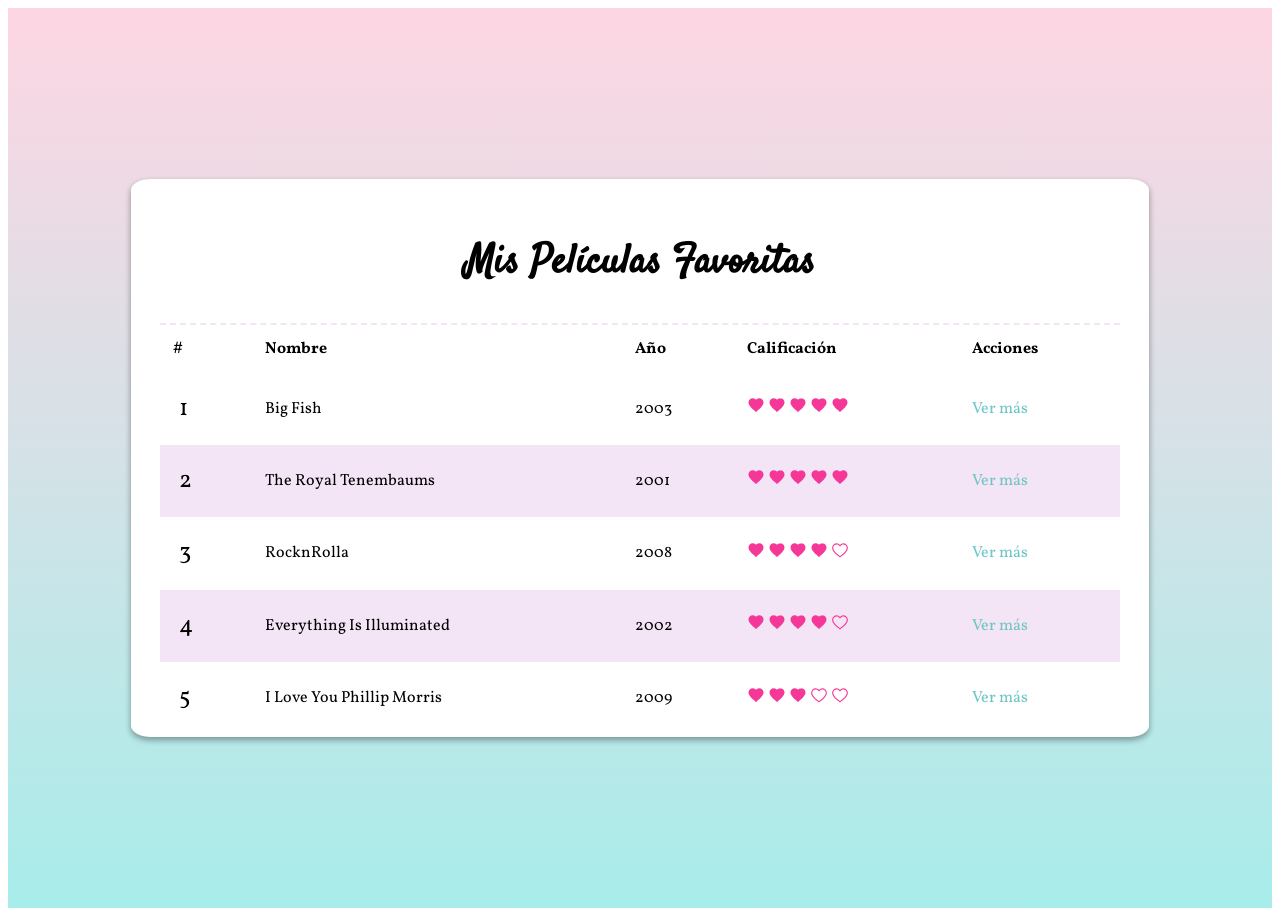
<file: docs/index.html>
<!DOCTYPE html>
<html>
<head>
	<meta charset="utf-8">
	<meta name="viewport" content="width=device-width, initial-scale=1.0">
	<link rel="stylesheet" href="https://necolas.github.io/normalize.css/8.0.1/normalize.css">
	<link rel="stylesheet" type="text/css" href="./assets/css/main.css">
	<title>Mis películas favoritas</title>
	
		<link rel="preconnect" href="https://fonts.googleapis.com">
		<link rel="preconnect" href="https://fonts.gstatic.com" crossorigin>
		<link href="https://fonts.googleapis.com/css2?family=EB+Garamond&family=MonteCarlo&family=Satisfy&display=swap" rel="stylesheet">
	
		<link rel="preconnect" href="https://fonts.googleapis.com">
		<link rel="preconnect" href="https://fonts.gstatic.com" crossorigin>
		<link href="https://fonts.googleapis.com/css2?family=Libre+Baskerville:ital@1&family=Vollkorn&display=swap" rel="stylesheet">
		
		<link
    rel="stylesheet"
    href="https://cdnjs.cloudflare.com/ajax/libs/animate.css/4.1.1/animate.min.css"
  />
</head>
<body>
	<div class="container">
	<div class="content">
	<header> 
		<h1 class="title animate__animated animate__lightSpeedInLeft">Mis películas favoritas</h1>
		<div class="sub"></div>
	 </header>
		<table class="table">
			<thead>
				<th>#</th>
				<th>Nombre</th>
				<th>Año</th>
				<th>Calificación</th>
				<th>Acciones</th>
			</thead>
			<tbody>
				<tr>
					<td>1</td> 
					<td>Big Fish</td>
					<td>2003</td>
					<td>
						<svg xmlns="http://www.w3.org/2000/svg" x="0px" y="0px"
						width="18" height="18"
						viewBox="0 0 172 172"
						style=" fill:#000000;"><g fill="none" fill-rule="nonzero" stroke="none" stroke-width="1" stroke-linecap="butt" stroke-linejoin="miter" stroke-miterlimit="10" stroke-dasharray="" stroke-dashoffset="0" font-family="none" font-weight="none" font-size="none" text-anchor="none" style="mix-blend-mode: normal"><path d="M0,172v-172h172v172z" fill="none"></path><g fill="#f53797"><path d="M118.25,21.5c-20.7475,0 -32.25,14.97833 -32.25,14.97833c0,0 -11.5025,-14.97833 -32.25,-14.97833c-21.77233,0 -39.41667,17.64433 -39.41667,39.41667c0,29.89217 35.20267,58.85983 45.01383,68.01167c11.30183,10.535 26.65283,24.08 26.65283,24.08c0,0 15.351,-13.545 26.65283,-24.08c9.81117,-9.15183 45.01383,-38.1195 45.01383,-68.01167c0,-21.77233 -17.64433,-39.41667 -39.41667,-39.41667z"></path></g></g></svg>
						<svg xmlns="http://www.w3.org/2000/svg" x="0px" y="0px"
						width="18" height="18"
						viewBox="0 0 172 172"
						style=" fill:#000000;"><g fill="none" fill-rule="nonzero" stroke="none" stroke-width="1" stroke-linecap="butt" stroke-linejoin="miter" stroke-miterlimit="10" stroke-dasharray="" stroke-dashoffset="0" font-family="none" font-weight="none" font-size="none" text-anchor="none" style="mix-blend-mode: normal"><path d="M0,172v-172h172v172z" fill="none"></path><g fill="#f53797"><path d="M118.25,21.5c-20.7475,0 -32.25,14.97833 -32.25,14.97833c0,0 -11.5025,-14.97833 -32.25,-14.97833c-21.77233,0 -39.41667,17.64433 -39.41667,39.41667c0,29.89217 35.20267,58.85983 45.01383,68.01167c11.30183,10.535 26.65283,24.08 26.65283,24.08c0,0 15.351,-13.545 26.65283,-24.08c9.81117,-9.15183 45.01383,-38.1195 45.01383,-68.01167c0,-21.77233 -17.64433,-39.41667 -39.41667,-39.41667z"></path></g></g></svg>
						<svg xmlns="http://www.w3.org/2000/svg" x="0px" y="0px"
						width="18" height="18"
						viewBox="0 0 172 172"
						style=" fill:#000000;"><g fill="none" fill-rule="nonzero" stroke="none" stroke-width="1" stroke-linecap="butt" stroke-linejoin="miter" stroke-miterlimit="10" stroke-dasharray="" stroke-dashoffset="0" font-family="none" font-weight="none" font-size="none" text-anchor="none" style="mix-blend-mode: normal"><path d="M0,172v-172h172v172z" fill="none"></path><g fill="#f53797"><path d="M118.25,21.5c-20.7475,0 -32.25,14.97833 -32.25,14.97833c0,0 -11.5025,-14.97833 -32.25,-14.97833c-21.77233,0 -39.41667,17.64433 -39.41667,39.41667c0,29.89217 35.20267,58.85983 45.01383,68.01167c11.30183,10.535 26.65283,24.08 26.65283,24.08c0,0 15.351,-13.545 26.65283,-24.08c9.81117,-9.15183 45.01383,-38.1195 45.01383,-68.01167c0,-21.77233 -17.64433,-39.41667 -39.41667,-39.41667z"></path></g></g></svg>
						<svg xmlns="http://www.w3.org/2000/svg" x="0px" y="0px"
						width="18" height="18"
						viewBox="0 0 172 172"
						style=" fill:#000000;"><g fill="none" fill-rule="nonzero" stroke="none" stroke-width="1" stroke-linecap="butt" stroke-linejoin="miter" stroke-miterlimit="10" stroke-dasharray="" stroke-dashoffset="0" font-family="none" font-weight="none" font-size="none" text-anchor="none" style="mix-blend-mode: normal"><path d="M0,172v-172h172v172z" fill="none"></path><g fill="#f53797"><path d="M118.25,21.5c-20.7475,0 -32.25,14.97833 -32.25,14.97833c0,0 -11.5025,-14.97833 -32.25,-14.97833c-21.77233,0 -39.41667,17.64433 -39.41667,39.41667c0,29.89217 35.20267,58.85983 45.01383,68.01167c11.30183,10.535 26.65283,24.08 26.65283,24.08c0,0 15.351,-13.545 26.65283,-24.08c9.81117,-9.15183 45.01383,-38.1195 45.01383,-68.01167c0,-21.77233 -17.64433,-39.41667 -39.41667,-39.41667z"></path></g></g></svg>
						<svg xmlns="http://www.w3.org/2000/svg" x="0px" y="0px"
						width="18" height="18"
						viewBox="0 0 172 172"
						style=" fill:#000000;"><g fill="none" fill-rule="nonzero" stroke="none" stroke-width="1" stroke-linecap="butt" stroke-linejoin="miter" stroke-miterlimit="10" stroke-dasharray="" stroke-dashoffset="0" font-family="none" font-weight="none" font-size="none" text-anchor="none" style="mix-blend-mode: normal"><path d="M0,172v-172h172v172z" fill="none"></path><g fill="#f53797"><path d="M118.25,21.5c-20.7475,0 -32.25,14.97833 -32.25,14.97833c0,0 -11.5025,-14.97833 -32.25,-14.97833c-21.77233,0 -39.41667,17.64433 -39.41667,39.41667c0,29.89217 35.20267,58.85983 45.01383,68.01167c11.30183,10.535 26.65283,24.08 26.65283,24.08c0,0 15.351,-13.545 26.65283,-24.08c9.81117,-9.15183 45.01383,-38.1195 45.01383,-68.01167c0,-21.77233 -17.64433,-39.41667 -39.41667,-39.41667z"></path></g></g></svg>
					</td>
					<td>
						<a href="./Peliculas/El gran pez.html">Ver más</a>
					</td>
				</tr>

				<tr>
					<td>2</td> 
					<td>The Royal Tenembaums</td>
					<td>2001</td>
					<td>
						<svg xmlns="http://www.w3.org/2000/svg" x="0px" y="0px"
						width="18" height="18"
						viewBox="0 0 172 172"
						style=" fill:#000000;"><g fill="none" fill-rule="nonzero" stroke="none" stroke-width="1" stroke-linecap="butt" stroke-linejoin="miter" stroke-miterlimit="10" stroke-dasharray="" stroke-dashoffset="0" font-family="none" font-weight="none" font-size="none" text-anchor="none" style="mix-blend-mode: normal"><path d="M0,172v-172h172v172z" fill="none"></path><g fill="#f53797"><path d="M118.25,21.5c-20.7475,0 -32.25,14.97833 -32.25,14.97833c0,0 -11.5025,-14.97833 -32.25,-14.97833c-21.77233,0 -39.41667,17.64433 -39.41667,39.41667c0,29.89217 35.20267,58.85983 45.01383,68.01167c11.30183,10.535 26.65283,24.08 26.65283,24.08c0,0 15.351,-13.545 26.65283,-24.08c9.81117,-9.15183 45.01383,-38.1195 45.01383,-68.01167c0,-21.77233 -17.64433,-39.41667 -39.41667,-39.41667z"></path></g></g></svg>
						<svg xmlns="http://www.w3.org/2000/svg" x="0px" y="0px"
						width="18" height="18"
						viewBox="0 0 172 172"
						style=" fill:#000000;"><g fill="none" fill-rule="nonzero" stroke="none" stroke-width="1" stroke-linecap="butt" stroke-linejoin="miter" stroke-miterlimit="10" stroke-dasharray="" stroke-dashoffset="0" font-family="none" font-weight="none" font-size="none" text-anchor="none" style="mix-blend-mode: normal"><path d="M0,172v-172h172v172z" fill="none"></path><g fill="#f53797"><path d="M118.25,21.5c-20.7475,0 -32.25,14.97833 -32.25,14.97833c0,0 -11.5025,-14.97833 -32.25,-14.97833c-21.77233,0 -39.41667,17.64433 -39.41667,39.41667c0,29.89217 35.20267,58.85983 45.01383,68.01167c11.30183,10.535 26.65283,24.08 26.65283,24.08c0,0 15.351,-13.545 26.65283,-24.08c9.81117,-9.15183 45.01383,-38.1195 45.01383,-68.01167c0,-21.77233 -17.64433,-39.41667 -39.41667,-39.41667z"></path></g></g></svg>
						<svg xmlns="http://www.w3.org/2000/svg" x="0px" y="0px"
						width="18" height="18"
						viewBox="0 0 172 172"
						style=" fill:#000000;"><g fill="none" fill-rule="nonzero" stroke="none" stroke-width="1" stroke-linecap="butt" stroke-linejoin="miter" stroke-miterlimit="10" stroke-dasharray="" stroke-dashoffset="0" font-family="none" font-weight="none" font-size="none" text-anchor="none" style="mix-blend-mode: normal"><path d="M0,172v-172h172v172z" fill="none"></path><g fill="#f53797"><path d="M118.25,21.5c-20.7475,0 -32.25,14.97833 -32.25,14.97833c0,0 -11.5025,-14.97833 -32.25,-14.97833c-21.77233,0 -39.41667,17.64433 -39.41667,39.41667c0,29.89217 35.20267,58.85983 45.01383,68.01167c11.30183,10.535 26.65283,24.08 26.65283,24.08c0,0 15.351,-13.545 26.65283,-24.08c9.81117,-9.15183 45.01383,-38.1195 45.01383,-68.01167c0,-21.77233 -17.64433,-39.41667 -39.41667,-39.41667z"></path></g></g></svg>
						<svg xmlns="http://www.w3.org/2000/svg" x="0px" y="0px"
						width="18" height="18"
						viewBox="0 0 172 172"
						style=" fill:#000000;"><g fill="none" fill-rule="nonzero" stroke="none" stroke-width="1" stroke-linecap="butt" stroke-linejoin="miter" stroke-miterlimit="10" stroke-dasharray="" stroke-dashoffset="0" font-family="none" font-weight="none" font-size="none" text-anchor="none" style="mix-blend-mode: normal"><path d="M0,172v-172h172v172z" fill="none"></path><g fill="#f53797"><path d="M118.25,21.5c-20.7475,0 -32.25,14.97833 -32.25,14.97833c0,0 -11.5025,-14.97833 -32.25,-14.97833c-21.77233,0 -39.41667,17.64433 -39.41667,39.41667c0,29.89217 35.20267,58.85983 45.01383,68.01167c11.30183,10.535 26.65283,24.08 26.65283,24.08c0,0 15.351,-13.545 26.65283,-24.08c9.81117,-9.15183 45.01383,-38.1195 45.01383,-68.01167c0,-21.77233 -17.64433,-39.41667 -39.41667,-39.41667z"></path></g></g></svg>
						<svg xmlns="http://www.w3.org/2000/svg" x="0px" y="0px"
						width="18" height="18"
						viewBox="0 0 172 172"
						style=" fill:#000000;"><g fill="none" fill-rule="nonzero" stroke="none" stroke-width="1" stroke-linecap="butt" stroke-linejoin="miter" stroke-miterlimit="10" stroke-dasharray="" stroke-dashoffset="0" font-family="none" font-weight="none" font-size="none" text-anchor="none" style="mix-blend-mode: normal"><path d="M0,172v-172h172v172z" fill="none"></path><g fill="#f53797"><path d="M118.25,21.5c-20.7475,0 -32.25,14.97833 -32.25,14.97833c0,0 -11.5025,-14.97833 -32.25,-14.97833c-21.77233,0 -39.41667,17.64433 -39.41667,39.41667c0,29.89217 35.20267,58.85983 45.01383,68.01167c11.30183,10.535 26.65283,24.08 26.65283,24.08c0,0 15.351,-13.545 26.65283,-24.08c9.81117,-9.15183 45.01383,-38.1195 45.01383,-68.01167c0,-21.77233 -17.64433,-39.41667 -39.41667,-39.41667z"></path></g></g></svg>
					</td>
					<td>
						<a href="./Peliculas/theroyal.html">Ver más</a>
					</td>
				</tr>
				
				<tr>
					<td>3</td> 
					<td>RocknRolla</td>
					<td>2008</td>
					<td>
						<svg xmlns="http://www.w3.org/2000/svg" x="0px" y="0px"
						width="18" height="18"
						viewBox="0 0 172 172"
						style=" fill:#000000;"><g fill="none" fill-rule="nonzero" stroke="none" stroke-width="1" stroke-linecap="butt" stroke-linejoin="miter" stroke-miterlimit="10" stroke-dasharray="" stroke-dashoffset="0" font-family="none" font-weight="none" font-size="none" text-anchor="none" style="mix-blend-mode: normal"><path d="M0,172v-172h172v172z" fill="none"></path><g fill="#f53797"><path d="M118.25,21.5c-20.7475,0 -32.25,14.97833 -32.25,14.97833c0,0 -11.5025,-14.97833 -32.25,-14.97833c-21.77233,0 -39.41667,17.64433 -39.41667,39.41667c0,29.89217 35.20267,58.85983 45.01383,68.01167c11.30183,10.535 26.65283,24.08 26.65283,24.08c0,0 15.351,-13.545 26.65283,-24.08c9.81117,-9.15183 45.01383,-38.1195 45.01383,-68.01167c0,-21.77233 -17.64433,-39.41667 -39.41667,-39.41667z"></path></g></g></svg>
						<svg xmlns="http://www.w3.org/2000/svg" x="0px" y="0px"
						width="18" height="18"
						viewBox="0 0 172 172"
						style=" fill:#000000;"><g fill="none" fill-rule="nonzero" stroke="none" stroke-width="1" stroke-linecap="butt" stroke-linejoin="miter" stroke-miterlimit="10" stroke-dasharray="" stroke-dashoffset="0" font-family="none" font-weight="none" font-size="none" text-anchor="none" style="mix-blend-mode: normal"><path d="M0,172v-172h172v172z" fill="none"></path><g fill="#f53797"><path d="M118.25,21.5c-20.7475,0 -32.25,14.97833 -32.25,14.97833c0,0 -11.5025,-14.97833 -32.25,-14.97833c-21.77233,0 -39.41667,17.64433 -39.41667,39.41667c0,29.89217 35.20267,58.85983 45.01383,68.01167c11.30183,10.535 26.65283,24.08 26.65283,24.08c0,0 15.351,-13.545 26.65283,-24.08c9.81117,-9.15183 45.01383,-38.1195 45.01383,-68.01167c0,-21.77233 -17.64433,-39.41667 -39.41667,-39.41667z"></path></g></g></svg>
						<svg xmlns="http://www.w3.org/2000/svg" x="0px" y="0px"
						width="18" height="18"
						viewBox="0 0 172 172"
						style=" fill:#000000;"><g fill="none" fill-rule="nonzero" stroke="none" stroke-width="1" stroke-linecap="butt" stroke-linejoin="miter" stroke-miterlimit="10" stroke-dasharray="" stroke-dashoffset="0" font-family="none" font-weight="none" font-size="none" text-anchor="none" style="mix-blend-mode: normal"><path d="M0,172v-172h172v172z" fill="none"></path><g fill="#f53797"><path d="M118.25,21.5c-20.7475,0 -32.25,14.97833 -32.25,14.97833c0,0 -11.5025,-14.97833 -32.25,-14.97833c-21.77233,0 -39.41667,17.64433 -39.41667,39.41667c0,29.89217 35.20267,58.85983 45.01383,68.01167c11.30183,10.535 26.65283,24.08 26.65283,24.08c0,0 15.351,-13.545 26.65283,-24.08c9.81117,-9.15183 45.01383,-38.1195 45.01383,-68.01167c0,-21.77233 -17.64433,-39.41667 -39.41667,-39.41667z"></path></g></g></svg>
						<svg xmlns="http://www.w3.org/2000/svg" x="0px" y="0px"
						width="18" height="18"
						viewBox="0 0 172 172"
						style=" fill:#000000;"><g fill="none" fill-rule="nonzero" stroke="none" stroke-width="1" stroke-linecap="butt" stroke-linejoin="miter" stroke-miterlimit="10" stroke-dasharray="" stroke-dashoffset="0" font-family="none" font-weight="none" font-size="none" text-anchor="none" style="mix-blend-mode: normal"><path d="M0,172v-172h172v172z" fill="none"></path><g fill="#f53797"><path d="M118.25,21.5c-20.7475,0 -32.25,14.97833 -32.25,14.97833c0,0 -11.5025,-14.97833 -32.25,-14.97833c-21.77233,0 -39.41667,17.64433 -39.41667,39.41667c0,29.89217 35.20267,58.85983 45.01383,68.01167c11.30183,10.535 26.65283,24.08 26.65283,24.08c0,0 15.351,-13.545 26.65283,-24.08c9.81117,-9.15183 45.01383,-38.1195 45.01383,-68.01167c0,-21.77233 -17.64433,-39.41667 -39.41667,-39.41667z"></path></g></g></svg>
						<svg xmlns="http://www.w3.org/2000/svg" x="0px" y="0px"
						width="18" height="18"
						viewBox="0 0 172 172"
						style=" fill:#000000;"><g fill="none" fill-rule="nonzero" stroke="none" stroke-width="1" stroke-linecap="butt" stroke-linejoin="miter" stroke-miterlimit="10" stroke-dasharray="" stroke-dashoffset="0" font-family="none" font-weight="none" font-size="none" text-anchor="none" style="mix-blend-mode: normal"><path d="M0,172v-172h172v172z" fill="none"></path><g fill="#f53797"><path d="M53.75,21.5c-21.79395,0 -39.7246,16.41895 -42.4121,37.45703c-0.37794,1.72168 -0.5879,3.52734 -0.5879,5.54297c0,24.56543 18.77051,46.7373 36.70118,63.19824c17.88867,16.50294 35.77734,27.37891 35.77734,27.37891l2.77148,1.72169l2.77149,-1.72169c0,0 17.88867,-10.87597 35.81933,-27.37891c17.88867,-16.46094 36.65918,-38.63281 36.65918,-63.19824c0,-2.01562 -0.20996,-3.77929 -0.5459,-5.45898c-2.72949,-21.12207 -20.61817,-37.54102 -42.4541,-37.54102c-13.35351,0 -24.39746,6.97071 -32.25,16.54493c-7.85254,-9.57422 -18.89648,-16.54493 -32.25,-16.54493zM53.75,32.25c11.8418,0 22.00391,6.38281 27.63086,15.87305l4.61914,7.81054l4.61915,-7.81054c5.62695,-9.49024 15.78906,-15.87305 27.63085,-15.87305c16.50293,0 29.85645,12.30371 31.83008,28.30274l0.08398,0.41992c0.20996,1.00781 0.33594,2.1416 0.33594,3.52734c0,18.8125 -16.16699,39.64063 -33.21582,55.30371c-15.62109,14.40332 -28.80664,22.42383 -31.28418,23.97754c-2.47754,-1.55371 -15.66308,-9.57422 -31.32617,-23.97754c-17.00684,-15.66308 -33.17383,-36.49121 -33.17383,-55.30371c0,-1.42773 0.12598,-2.56152 0.33594,-3.52734l0.08399,-0.25195v-0.25196c2.01563,-15.91504 15.32715,-28.21875 31.83007,-28.21875z"></path></g></g></svg>
					</td>
					<td>
						<a href="./Peliculas/rocknrolla.html">Ver más</a>
					</td>
				</tr>

				<tr>
					<td>4</td> 
					<td>Everything Is Illuminated</td>
					<td>2002</td>
					<td>
						<svg xmlns="http://www.w3.org/2000/svg" x="0px" y="0px"
						width="18" height="18"
						viewBox="0 0 172 172"
						style=" fill:#000000;"><g fill="none" fill-rule="nonzero" stroke="none" stroke-width="1" stroke-linecap="butt" stroke-linejoin="miter" stroke-miterlimit="10" stroke-dasharray="" stroke-dashoffset="0" font-family="none" font-weight="none" font-size="none" text-anchor="none" style="mix-blend-mode: normal"><path d="M0,172v-172h172v172z" fill="none"></path><g fill="#f53797"><path d="M118.25,21.5c-20.7475,0 -32.25,14.97833 -32.25,14.97833c0,0 -11.5025,-14.97833 -32.25,-14.97833c-21.77233,0 -39.41667,17.64433 -39.41667,39.41667c0,29.89217 35.20267,58.85983 45.01383,68.01167c11.30183,10.535 26.65283,24.08 26.65283,24.08c0,0 15.351,-13.545 26.65283,-24.08c9.81117,-9.15183 45.01383,-38.1195 45.01383,-68.01167c0,-21.77233 -17.64433,-39.41667 -39.41667,-39.41667z"></path></g></g></svg>
						<svg xmlns="http://www.w3.org/2000/svg" x="0px" y="0px"
						width="18" height="18"
						viewBox="0 0 172 172"
						style=" fill:#000000;"><g fill="none" fill-rule="nonzero" stroke="none" stroke-width="1" stroke-linecap="butt" stroke-linejoin="miter" stroke-miterlimit="10" stroke-dasharray="" stroke-dashoffset="0" font-family="none" font-weight="none" font-size="none" text-anchor="none" style="mix-blend-mode: normal"><path d="M0,172v-172h172v172z" fill="none"></path><g fill="#f53797"><path d="M118.25,21.5c-20.7475,0 -32.25,14.97833 -32.25,14.97833c0,0 -11.5025,-14.97833 -32.25,-14.97833c-21.77233,0 -39.41667,17.64433 -39.41667,39.41667c0,29.89217 35.20267,58.85983 45.01383,68.01167c11.30183,10.535 26.65283,24.08 26.65283,24.08c0,0 15.351,-13.545 26.65283,-24.08c9.81117,-9.15183 45.01383,-38.1195 45.01383,-68.01167c0,-21.77233 -17.64433,-39.41667 -39.41667,-39.41667z"></path></g></g></svg>
						<svg xmlns="http://www.w3.org/2000/svg" x="0px" y="0px"
						width="18" height="18"
						viewBox="0 0 172 172"
						style=" fill:#000000;"><g fill="none" fill-rule="nonzero" stroke="none" stroke-width="1" stroke-linecap="butt" stroke-linejoin="miter" stroke-miterlimit="10" stroke-dasharray="" stroke-dashoffset="0" font-family="none" font-weight="none" font-size="none" text-anchor="none" style="mix-blend-mode: normal"><path d="M0,172v-172h172v172z" fill="none"></path><g fill="#f53797"><path d="M118.25,21.5c-20.7475,0 -32.25,14.97833 -32.25,14.97833c0,0 -11.5025,-14.97833 -32.25,-14.97833c-21.77233,0 -39.41667,17.64433 -39.41667,39.41667c0,29.89217 35.20267,58.85983 45.01383,68.01167c11.30183,10.535 26.65283,24.08 26.65283,24.08c0,0 15.351,-13.545 26.65283,-24.08c9.81117,-9.15183 45.01383,-38.1195 45.01383,-68.01167c0,-21.77233 -17.64433,-39.41667 -39.41667,-39.41667z"></path></g></g></svg>
						<svg xmlns="http://www.w3.org/2000/svg" x="0px" y="0px"
						width="18" height="18"
						viewBox="0 0 172 172"
						style=" fill:#000000;"><g fill="none" fill-rule="nonzero" stroke="none" stroke-width="1" stroke-linecap="butt" stroke-linejoin="miter" stroke-miterlimit="10" stroke-dasharray="" stroke-dashoffset="0" font-family="none" font-weight="none" font-size="none" text-anchor="none" style="mix-blend-mode: normal"><path d="M0,172v-172h172v172z" fill="none"></path><g fill="#f53797"><path d="M118.25,21.5c-20.7475,0 -32.25,14.97833 -32.25,14.97833c0,0 -11.5025,-14.97833 -32.25,-14.97833c-21.77233,0 -39.41667,17.64433 -39.41667,39.41667c0,29.89217 35.20267,58.85983 45.01383,68.01167c11.30183,10.535 26.65283,24.08 26.65283,24.08c0,0 15.351,-13.545 26.65283,-24.08c9.81117,-9.15183 45.01383,-38.1195 45.01383,-68.01167c0,-21.77233 -17.64433,-39.41667 -39.41667,-39.41667z"></path></g></g></svg>
						<svg xmlns="http://www.w3.org/2000/svg" x="0px" y="0px"
						width="18" height="18"
						viewBox="0 0 172 172"
						style=" fill:#000000;"><g fill="none" fill-rule="nonzero" stroke="none" stroke-width="1" stroke-linecap="butt" stroke-linejoin="miter" stroke-miterlimit="10" stroke-dasharray="" stroke-dashoffset="0" font-family="none" font-weight="none" font-size="none" text-anchor="none" style="mix-blend-mode: normal"><path d="M0,172v-172h172v172z" fill="none"></path><g fill="#f53797"><path d="M53.75,21.5c-21.79395,0 -39.7246,16.41895 -42.4121,37.45703c-0.37794,1.72168 -0.5879,3.52734 -0.5879,5.54297c0,24.56543 18.77051,46.7373 36.70118,63.19824c17.88867,16.50294 35.77734,27.37891 35.77734,27.37891l2.77148,1.72169l2.77149,-1.72169c0,0 17.88867,-10.87597 35.81933,-27.37891c17.88867,-16.46094 36.65918,-38.63281 36.65918,-63.19824c0,-2.01562 -0.20996,-3.77929 -0.5459,-5.45898c-2.72949,-21.12207 -20.61817,-37.54102 -42.4541,-37.54102c-13.35351,0 -24.39746,6.97071 -32.25,16.54493c-7.85254,-9.57422 -18.89648,-16.54493 -32.25,-16.54493zM53.75,32.25c11.8418,0 22.00391,6.38281 27.63086,15.87305l4.61914,7.81054l4.61915,-7.81054c5.62695,-9.49024 15.78906,-15.87305 27.63085,-15.87305c16.50293,0 29.85645,12.30371 31.83008,28.30274l0.08398,0.41992c0.20996,1.00781 0.33594,2.1416 0.33594,3.52734c0,18.8125 -16.16699,39.64063 -33.21582,55.30371c-15.62109,14.40332 -28.80664,22.42383 -31.28418,23.97754c-2.47754,-1.55371 -15.66308,-9.57422 -31.32617,-23.97754c-17.00684,-15.66308 -33.17383,-36.49121 -33.17383,-55.30371c0,-1.42773 0.12598,-2.56152 0.33594,-3.52734l0.08399,-0.25195v-0.25196c2.01563,-15.91504 15.32715,-28.21875 31.83007,-28.21875z"></path></g></g></svg>
					</td>
					<td>
						<a href="./Peliculas/illuminated.html">Ver más</a>
					</td>
				</tr>

				<tr>
					<td>5</td> 
					<td>I Love You Phillip Morris</td>
					<td>2009</td>
					<td>
						<svg xmlns="http://www.w3.org/2000/svg" x="0px" y="0px"
						width="18" height="18"
						viewBox="0 0 172 172"
						style=" fill:#000000;"><g fill="none" fill-rule="nonzero" stroke="none" stroke-width="1" stroke-linecap="butt" stroke-linejoin="miter" stroke-miterlimit="10" stroke-dasharray="" stroke-dashoffset="0" font-family="none" font-weight="none" font-size="none" text-anchor="none" style="mix-blend-mode: normal"><path d="M0,172v-172h172v172z" fill="none"></path><g fill="#f53797"><path d="M118.25,21.5c-20.7475,0 -32.25,14.97833 -32.25,14.97833c0,0 -11.5025,-14.97833 -32.25,-14.97833c-21.77233,0 -39.41667,17.64433 -39.41667,39.41667c0,29.89217 35.20267,58.85983 45.01383,68.01167c11.30183,10.535 26.65283,24.08 26.65283,24.08c0,0 15.351,-13.545 26.65283,-24.08c9.81117,-9.15183 45.01383,-38.1195 45.01383,-68.01167c0,-21.77233 -17.64433,-39.41667 -39.41667,-39.41667z"></path></g></g></svg>
						<svg xmlns="http://www.w3.org/2000/svg" x="0px" y="0px"
						width="18" height="18"
						viewBox="0 0 172 172"
						style=" fill:#000000;"><g fill="none" fill-rule="nonzero" stroke="none" stroke-width="1" stroke-linecap="butt" stroke-linejoin="miter" stroke-miterlimit="10" stroke-dasharray="" stroke-dashoffset="0" font-family="none" font-weight="none" font-size="none" text-anchor="none" style="mix-blend-mode: normal"><path d="M0,172v-172h172v172z" fill="none"></path><g fill="#f53797"><path d="M118.25,21.5c-20.7475,0 -32.25,14.97833 -32.25,14.97833c0,0 -11.5025,-14.97833 -32.25,-14.97833c-21.77233,0 -39.41667,17.64433 -39.41667,39.41667c0,29.89217 35.20267,58.85983 45.01383,68.01167c11.30183,10.535 26.65283,24.08 26.65283,24.08c0,0 15.351,-13.545 26.65283,-24.08c9.81117,-9.15183 45.01383,-38.1195 45.01383,-68.01167c0,-21.77233 -17.64433,-39.41667 -39.41667,-39.41667z"></path></g></g></svg>
						<svg xmlns="http://www.w3.org/2000/svg" x="0px" y="0px"
						width="18" height="18"
						viewBox="0 0 172 172"
						style=" fill:#000000;"><g fill="none" fill-rule="nonzero" stroke="none" stroke-width="1" stroke-linecap="butt" stroke-linejoin="miter" stroke-miterlimit="10" stroke-dasharray="" stroke-dashoffset="0" font-family="none" font-weight="none" font-size="none" text-anchor="none" style="mix-blend-mode: normal"><path d="M0,172v-172h172v172z" fill="none"></path><g fill="#f53797"><path d="M118.25,21.5c-20.7475,0 -32.25,14.97833 -32.25,14.97833c0,0 -11.5025,-14.97833 -32.25,-14.97833c-21.77233,0 -39.41667,17.64433 -39.41667,39.41667c0,29.89217 35.20267,58.85983 45.01383,68.01167c11.30183,10.535 26.65283,24.08 26.65283,24.08c0,0 15.351,-13.545 26.65283,-24.08c9.81117,-9.15183 45.01383,-38.1195 45.01383,-68.01167c0,-21.77233 -17.64433,-39.41667 -39.41667,-39.41667z"></path></g></g></svg>
						<svg xmlns="http://www.w3.org/2000/svg" x="0px" y="0px"
						width="18" height="18"
						viewBox="0 0 172 172"
						style=" fill:#000000;"><g fill="none" fill-rule="nonzero" stroke="none" stroke-width="1" stroke-linecap="butt" stroke-linejoin="miter" stroke-miterlimit="10" stroke-dasharray="" stroke-dashoffset="0" font-family="none" font-weight="none" font-size="none" text-anchor="none" style="mix-blend-mode: normal"><path d="M0,172v-172h172v172z" fill="none"></path><g fill="#f53797"><path d="M53.75,21.5c-21.79395,0 -39.7246,16.41895 -42.4121,37.45703c-0.37794,1.72168 -0.5879,3.52734 -0.5879,5.54297c0,24.56543 18.77051,46.7373 36.70118,63.19824c17.88867,16.50294 35.77734,27.37891 35.77734,27.37891l2.77148,1.72169l2.77149,-1.72169c0,0 17.88867,-10.87597 35.81933,-27.37891c17.88867,-16.46094 36.65918,-38.63281 36.65918,-63.19824c0,-2.01562 -0.20996,-3.77929 -0.5459,-5.45898c-2.72949,-21.12207 -20.61817,-37.54102 -42.4541,-37.54102c-13.35351,0 -24.39746,6.97071 -32.25,16.54493c-7.85254,-9.57422 -18.89648,-16.54493 -32.25,-16.54493zM53.75,32.25c11.8418,0 22.00391,6.38281 27.63086,15.87305l4.61914,7.81054l4.61915,-7.81054c5.62695,-9.49024 15.78906,-15.87305 27.63085,-15.87305c16.50293,0 29.85645,12.30371 31.83008,28.30274l0.08398,0.41992c0.20996,1.00781 0.33594,2.1416 0.33594,3.52734c0,18.8125 -16.16699,39.64063 -33.21582,55.30371c-15.62109,14.40332 -28.80664,22.42383 -31.28418,23.97754c-2.47754,-1.55371 -15.66308,-9.57422 -31.32617,-23.97754c-17.00684,-15.66308 -33.17383,-36.49121 -33.17383,-55.30371c0,-1.42773 0.12598,-2.56152 0.33594,-3.52734l0.08399,-0.25195v-0.25196c2.01563,-15.91504 15.32715,-28.21875 31.83007,-28.21875z"></path></g></g></svg>
						<svg xmlns="http://www.w3.org/2000/svg" x="0px" y="0px"
						width="18" height="18"
						viewBox="0 0 172 172"
						style=" fill:#000000;"><g fill="none" fill-rule="nonzero" stroke="none" stroke-width="1" stroke-linecap="butt" stroke-linejoin="miter" stroke-miterlimit="10" stroke-dasharray="" stroke-dashoffset="0" font-family="none" font-weight="none" font-size="none" text-anchor="none" style="mix-blend-mode: normal"><path d="M0,172v-172h172v172z" fill="none"></path><g fill="#f53797"><path d="M53.75,21.5c-21.79395,0 -39.7246,16.41895 -42.4121,37.45703c-0.37794,1.72168 -0.5879,3.52734 -0.5879,5.54297c0,24.56543 18.77051,46.7373 36.70118,63.19824c17.88867,16.50294 35.77734,27.37891 35.77734,27.37891l2.77148,1.72169l2.77149,-1.72169c0,0 17.88867,-10.87597 35.81933,-27.37891c17.88867,-16.46094 36.65918,-38.63281 36.65918,-63.19824c0,-2.01562 -0.20996,-3.77929 -0.5459,-5.45898c-2.72949,-21.12207 -20.61817,-37.54102 -42.4541,-37.54102c-13.35351,0 -24.39746,6.97071 -32.25,16.54493c-7.85254,-9.57422 -18.89648,-16.54493 -32.25,-16.54493zM53.75,32.25c11.8418,0 22.00391,6.38281 27.63086,15.87305l4.61914,7.81054l4.61915,-7.81054c5.62695,-9.49024 15.78906,-15.87305 27.63085,-15.87305c16.50293,0 29.85645,12.30371 31.83008,28.30274l0.08398,0.41992c0.20996,1.00781 0.33594,2.1416 0.33594,3.52734c0,18.8125 -16.16699,39.64063 -33.21582,55.30371c-15.62109,14.40332 -28.80664,22.42383 -31.28418,23.97754c-2.47754,-1.55371 -15.66308,-9.57422 -31.32617,-23.97754c-17.00684,-15.66308 -33.17383,-36.49121 -33.17383,-55.30371c0,-1.42773 0.12598,-2.56152 0.33594,-3.52734l0.08399,-0.25195v-0.25196c2.01563,-15.91504 15.32715,-28.21875 31.83007,-28.21875z"></path></g></g></svg>
					</td>
					<td>
						<a href="./Peliculas/ilove.html">Ver más</a>
					</td>
				</tr>
			</tbody>
		</table>
	</div>
  </div>
  	
  </body>
</html>
</file>
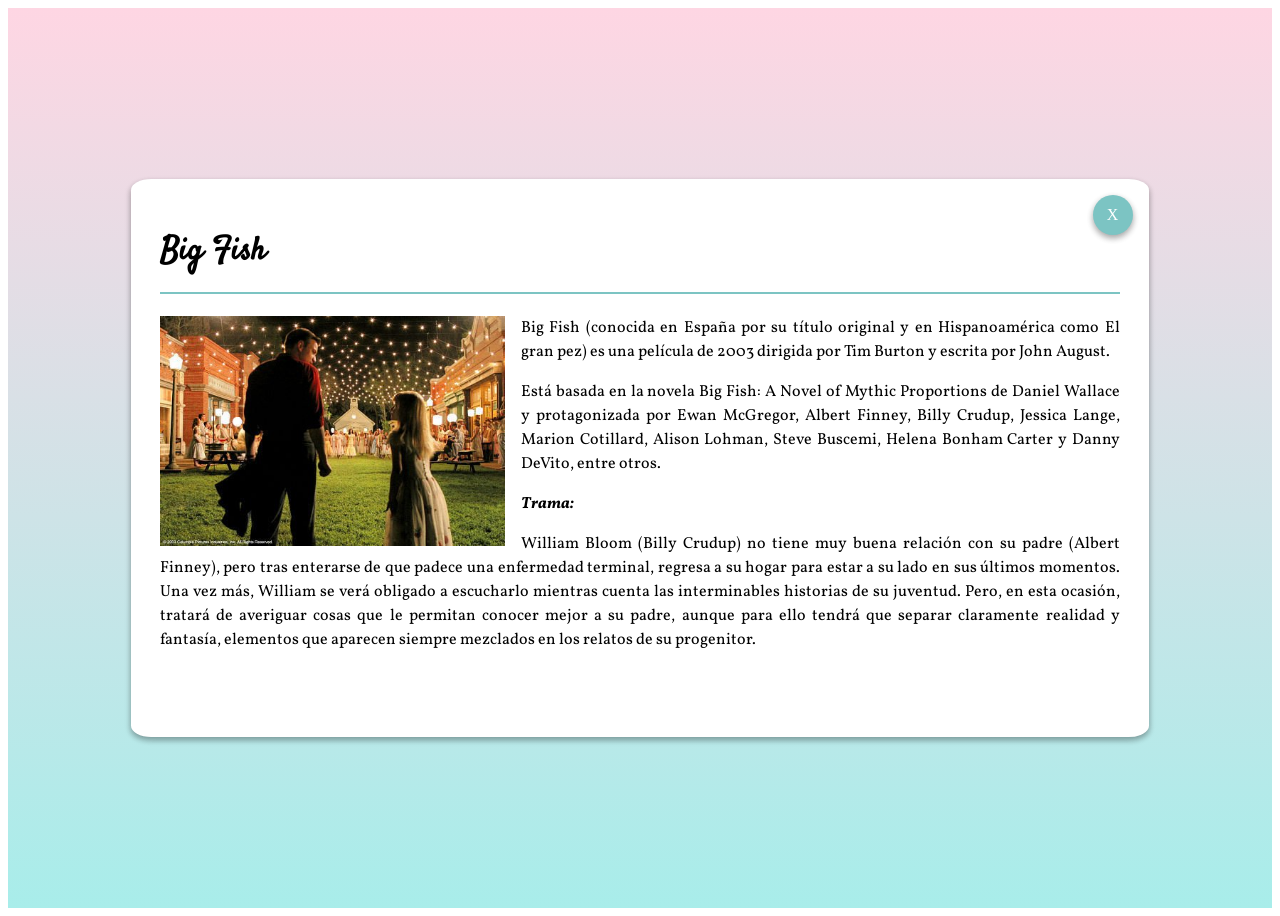
<file: docs/Peliculas/El gran pez.html>
<!DOCTYPE html>
<html>
<head>
	<meta charset="utf-8">

	<meta name="viewport" content="width=device-width, initial-scale=1.0">
	<link rel="stylesheet" href="https://necolas.github.io/normalize.css/8.0.1/normalize.css">
	<link rel="stylesheet" type="text/css" href="../assets/css/main.css">
	
	<link rel="preconnect" href="https://fonts.googleapis.com">
		<link rel="preconnect" href="https://fonts.gstatic.com" crossorigin>
		<link href="https://fonts.googleapis.com/css2?family=EB+Garamond&family=MonteCarlo&family=Satisfy&display=swap" rel="stylesheet">
	
		<link rel="preconnect" href="https://fonts.googleapis.com">
		<link rel="preconnect" href="https://fonts.gstatic.com" crossorigin>
		<link href="https://fonts.googleapis.com/css2?family=Libre+Baskerville:ital@1&family=Vollkorn&display=swap" rel="stylesheet">
		
		<link
    rel="stylesheet"
    href="https://cdnjs.cloudflare.com/ajax/libs/animate.css/4.1.1/animate.min.css"
  />

	<title>Big Fish</title>
</head>
<body>
	<div class="container">
	<div class="content animate__animated animate__bounceInDown">
		<div class="actions">
			<a href="../index.html" class="close">
				<span>X</span>
			</a>
		</div>
	<header> 
		<h1 class="title-item">
			 Big Fish
		</h1>
	</header>
		<section class="section">
			<img src="bigfish.jpg" alt="Escena de la película el gran pez" class="main-image">
			<div class="text"> <!--div es un bloque y span se coloca en la misma linea de contenido-->
				<p class="paragraph">Big Fish (conocida en España por su título original y en Hispanoamérica como El gran pez) es una película de 2003 dirigida por Tim Burton y escrita por John August.</p>
				<p class="paragraph">Está basada en la novela Big Fish: A Novel of Mythic Proportions de Daniel Wallace y protagonizada por Ewan McGregor, Albert Finney, Billy Crudup, Jessica Lange, Marion Cotillard, Alison Lohman, Steve Buscemi, Helena Bonham Carter y Danny DeVito, entre otros.</p>
				<p class="trama">Trama:</p>
				<p class="paragraph">William Bloom (Billy Crudup) no tiene muy buena relación con su padre (Albert Finney), pero tras enterarse de que padece una enfermedad terminal, regresa a su hogar para estar a su lado en sus últimos momentos. Una vez más, William se verá obligado a escucharlo mientras cuenta las interminables historias de su juventud. Pero, en esta ocasión, tratará de averiguar cosas que le permitan conocer mejor a su padre, aunque para ello tendrá que separar claramente realidad y fantasía, elementos que aparecen siempre mezclados en los relatos de su progenitor.</p>
				
			</div>
		</div>
		</div>
	</section>
	
		
</body>
</html>
</file>
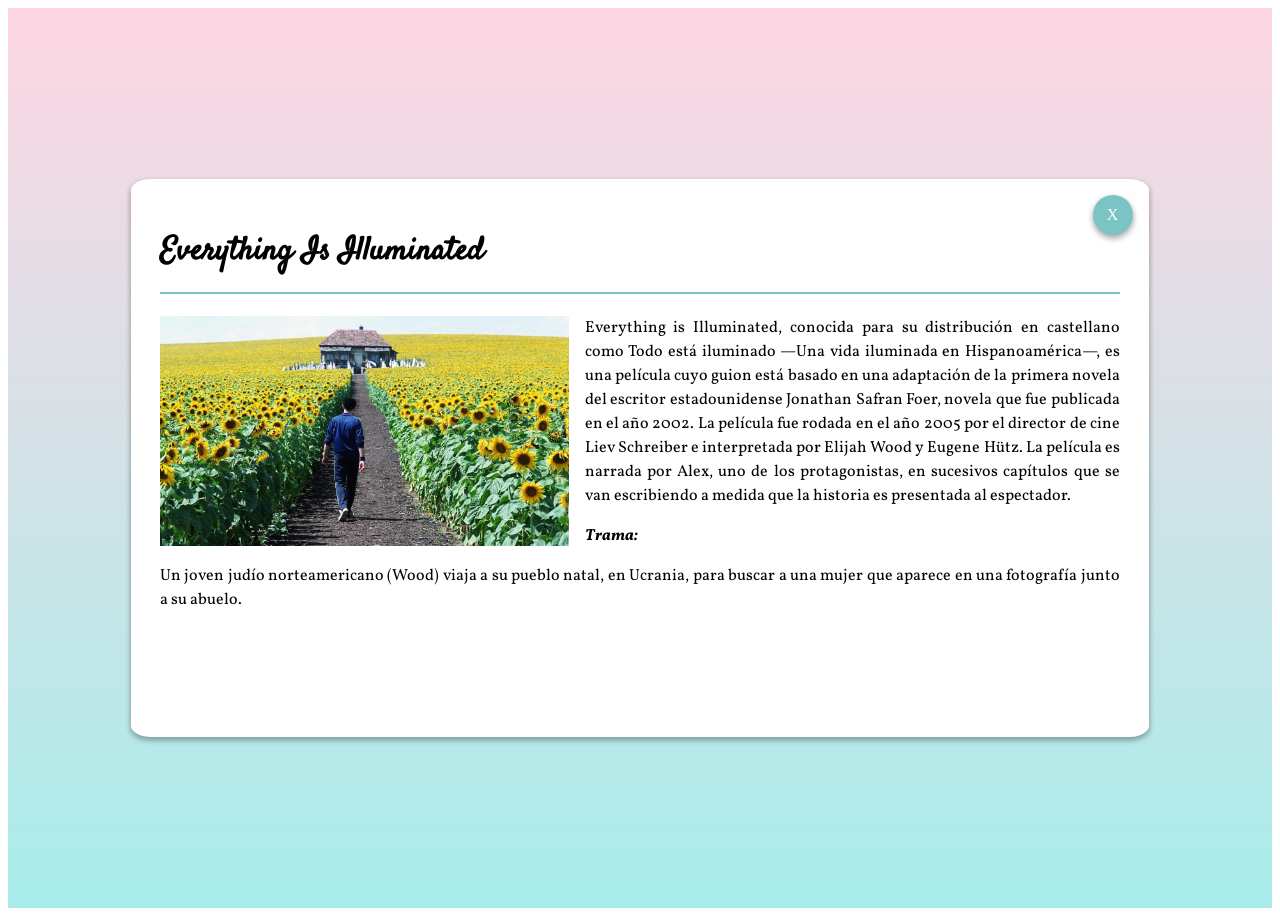
<file: docs/Peliculas/illuminated.html>
<!DOCTYPE html>
<html>
<head>
	<meta charset="utf-8">
	<meta name="viewport" content="width=device-width, initial-scale=1.0">
	<link rel="stylesheet" href="https://necolas.github.io/normalize.css/8.0.1/normalize.css">
	<link rel="stylesheet" type="text/css" href="../assets/css/main.css">
	
	<link rel="preconnect" href="https://fonts.googleapis.com">
		<link rel="preconnect" href="https://fonts.gstatic.com" crossorigin>
		<link href="https://fonts.googleapis.com/css2?family=EB+Garamond&family=MonteCarlo&family=Satisfy&display=swap" rel="stylesheet">
	
		<link rel="preconnect" href="https://fonts.googleapis.com">
		<link rel="preconnect" href="https://fonts.gstatic.com" crossorigin>
		<link href="https://fonts.googleapis.com/css2?family=Libre+Baskerville:ital@1&family=Vollkorn&display=swap" rel="stylesheet">
		
		<link
    rel="stylesheet"
    href="https://cdnjs.cloudflare.com/ajax/libs/animate.css/4.1.1/animate.min.css"
  />
	<title>Everything Is Illuminated</title>
</head>
<body>
	<div class="container">
	<div class="content animate__animated animate__bounceInDown">
		<div class="actions">
			<a href="../index.html" class="close">
				<span>X</span>
			</a>
		</div>
	<header> 
		<h1 class="title-item">
			 Everything Is Illuminated
		</h1>
	</header>
		<section class="section">
			<img src="illuminated.jpg" alt="Afiche de Everything is Illuminated" class="main-image">
			<div class="text">
				<p class="paragraph">Everything is Illuminated, conocida para su distribución en castellano como Todo está iluminado —Una vida iluminada en Hispanoamérica—, es una película cuyo guion está basado en una adaptación de la primera novela del escritor estadounidense Jonathan Safran Foer, novela que fue publicada en el año 2002. La película fue rodada en el año 2005 por el director de cine Liev Schreiber e interpretada por Elijah Wood y Eugene Hütz. La película es narrada por Alex, uno de los protagonistas, en sucesivos capítulos que se van escribiendo a medida que la historia es presentada al espectador.</p>
				<p class="trama">Trama:</p>
				<p class="paragraph">Un joven judío norteamericano (Wood) viaja a su pueblo natal, en Ucrania, para buscar a una mujer que aparece en una fotografía junto a su abuelo.</p>
				
			</div>
		</div>
		</div>
	</section>
	

</body>
</html>
</file>
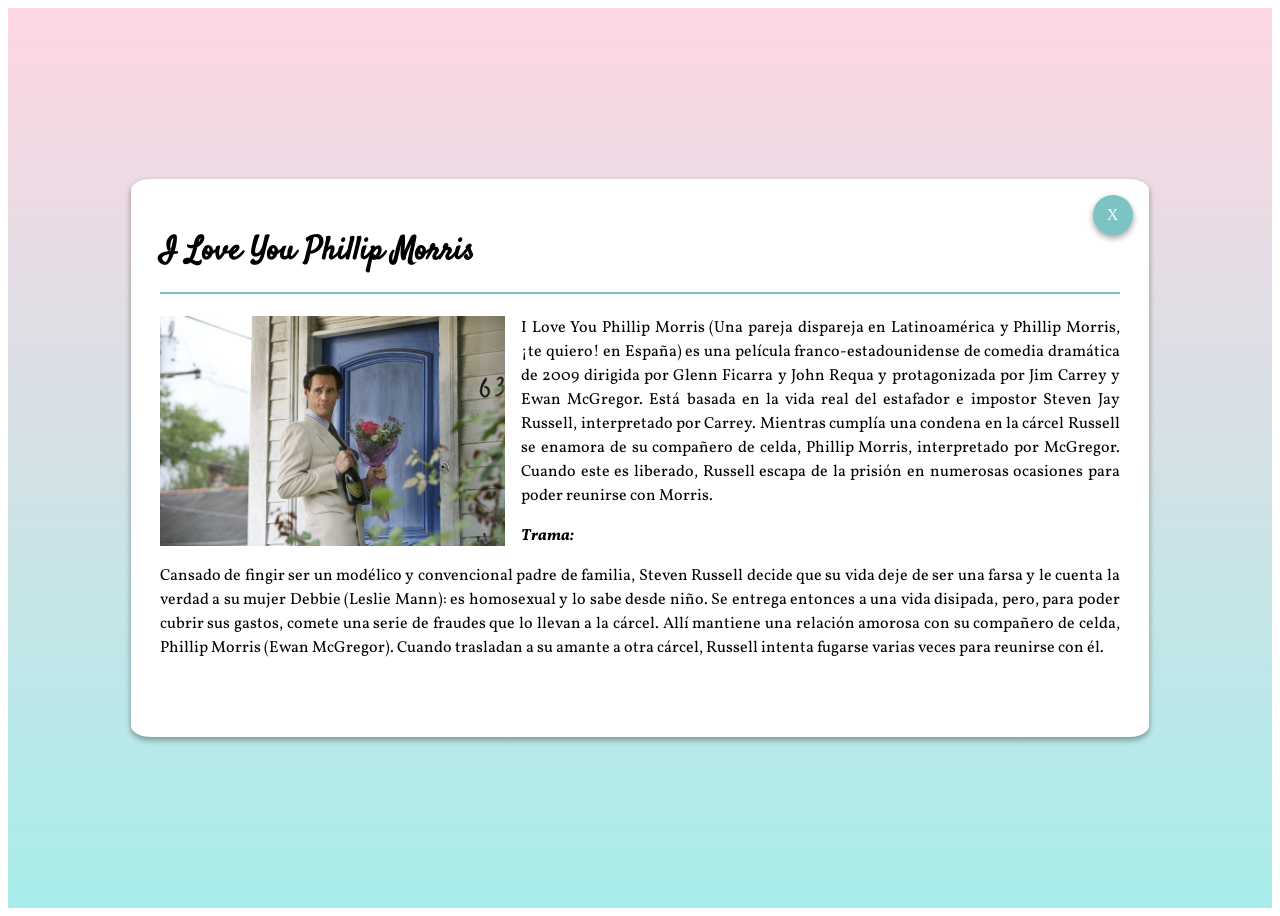
<file: docs/Peliculas/ilove.html>
<!DOCTYPE html>
<html>
<head>
	<meta charset="utf-8">
	<meta name="viewport" content="width=device-width, initial-scale=1.0">
	<link rel="stylesheet" href="https://necolas.github.io/normalize.css/8.0.1/normalize.css">
	<link rel="stylesheet" type="text/css" href="../assets/css/main.css">
	
	<link rel="preconnect" href="https://fonts.googleapis.com">
		<link rel="preconnect" href="https://fonts.gstatic.com" crossorigin>
		<link href="https://fonts.googleapis.com/css2?family=EB+Garamond&family=MonteCarlo&family=Satisfy&display=swap" rel="stylesheet">
	
		<link rel="preconnect" href="https://fonts.googleapis.com">
		<link rel="preconnect" href="https://fonts.gstatic.com" crossorigin>
		<link href="https://fonts.googleapis.com/css2?family=Libre+Baskerville:ital@1&family=Vollkorn&display=swap" rel="stylesheet">
		
		<link
    rel="stylesheet"
    href="https://cdnjs.cloudflare.com/ajax/libs/animate.css/4.1.1/animate.min.css"
  />
	<title>I Love You Phillip Morris</title>
</head>
<body>
	<div class="container">
	<div class="content animate__animated animate__bounceInDown">
		<div class="actions">
			<a href="../index.html" class="close">
				<span>X</span>
			</a>
		</div>
	<header> 
		<h1 class="title-item">
			 I Love You Phillip Morris
		</h1>
	</header>
		<section class="section">
			<img src="ilove.jpg" alt="Afiche de I love you Phillip Morris" class="main-image">
			<div class="text">
				<p class="paragraph">I Love You Phillip Morris (Una pareja dispareja en Latinoamérica y Phillip Morris, ¡te quiero! en España) es una película franco-estadounidense de comedia dramática de 2009 dirigida por Glenn Ficarra y John Requa y protagonizada por Jim Carrey y Ewan McGregor. Está basada en la vida real del estafador e impostor Steven Jay Russell, interpretado por Carrey. Mientras cumplía una condena en la cárcel Russell se enamora de su compañero de celda, Phillip Morris, interpretado por McGregor. Cuando este es liberado, Russell escapa de la prisión en numerosas ocasiones para poder reunirse con Morris.</p>
				<p class="trama">Trama:</p>
				<p class="paragraph">Cansado de fingir ser un modélico y convencional padre de familia, Steven Russell decide que su vida deje de ser una farsa y le cuenta la verdad a su mujer Debbie (Leslie Mann): es homosexual y lo sabe desde niño. Se entrega entonces a una vida disipada, pero, para poder cubrir sus gastos, comete una serie de fraudes que lo llevan a la cárcel. Allí mantiene una relación amorosa con su compañero de celda, Phillip Morris (Ewan McGregor). Cuando trasladan a su amante a otra cárcel, Russell intenta fugarse varias veces para reunirse con él.</p>
			</div>
		</div>
		</div>
	</section>
	

</body>
</html>
</file>
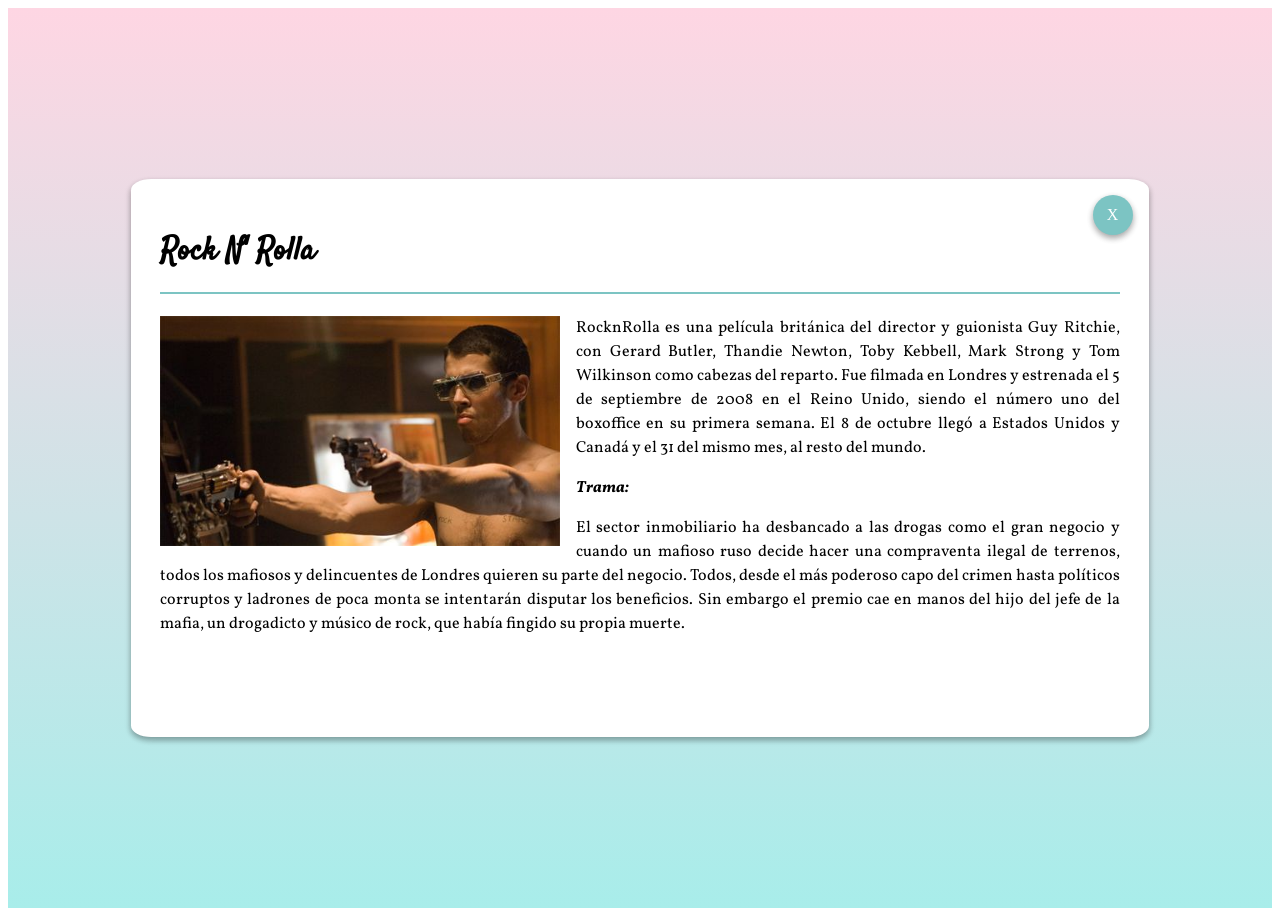
<file: docs/Peliculas/rocknrolla.html>
<!DOCTYPE html>
<html>
<head>
	<meta charset="utf-8">
	<meta name="viewport" content="width=device-width, initial-scale=1.0">
	<link rel="stylesheet" href="https://necolas.github.io/normalize.css/8.0.1/normalize.css">
	<link rel="stylesheet" type="text/css" href="../assets/css/main.css">
	
	<link rel="preconnect" href="https://fonts.googleapis.com">
		<link rel="preconnect" href="https://fonts.gstatic.com" crossorigin>
		<link href="https://fonts.googleapis.com/css2?family=EB+Garamond&family=MonteCarlo&family=Satisfy&display=swap" rel="stylesheet">
	
		<link rel="preconnect" href="https://fonts.googleapis.com">
		<link rel="preconnect" href="https://fonts.gstatic.com" crossorigin>
		<link href="https://fonts.googleapis.com/css2?family=Libre+Baskerville:ital@1&family=Vollkorn&display=swap" rel="stylesheet">
		
		<link
    rel="stylesheet"
    href="https://cdnjs.cloudflare.com/ajax/libs/animate.css/4.1.1/animate.min.css"
  />
	<title>Rock N Rolla</title>
</head>
<body>
	<div class="container">
	<div class="content animate__animated animate__bounceInDown">
		<div class="actions">
			<a href="../index.html" class="close">
				<span>X</span>
			</a>
		</div>
	<header> 
		<h1 class="title-item">
			 Rock N' Rolla
		</h1>
	</header>
		<section class="section">
			<img src="rocknrolla.jpg" alt="Afiche de Rocanrola" class="main-image">
			<div class="text"> 
				<p class="paragraph">RocknRolla es una película británica del director y guionista Guy Ritchie, con Gerard Butler, Thandie Newton, Toby Kebbell, Mark Strong y Tom Wilkinson como cabezas del reparto. Fue filmada en Londres y estrenada el 5 de septiembre de 2008 en el Reino Unido, siendo el número uno del boxoffice en su primera semana. El 8 de octubre llegó a Estados Unidos y Canadá y el 31 del mismo mes, al resto del mundo.</p>
				<p class="trama">Trama:</p>
				<p class="paragraph">El sector inmobiliario ha desbancado a las drogas como el gran negocio y cuando un mafioso ruso decide hacer una compraventa ilegal de terrenos, todos los mafiosos y delincuentes de Londres quieren su parte del negocio. Todos, desde el más poderoso capo del crimen hasta políticos corruptos y ladrones de poca monta se intentarán disputar los beneficios. Sin embargo el premio cae en manos del hijo del jefe de la mafia, un drogadicto y músico de rock, que había fingido su propia muerte.

				
			</div>
		</div>
		</div>
	</section>
	

</body>
</html>
</file>
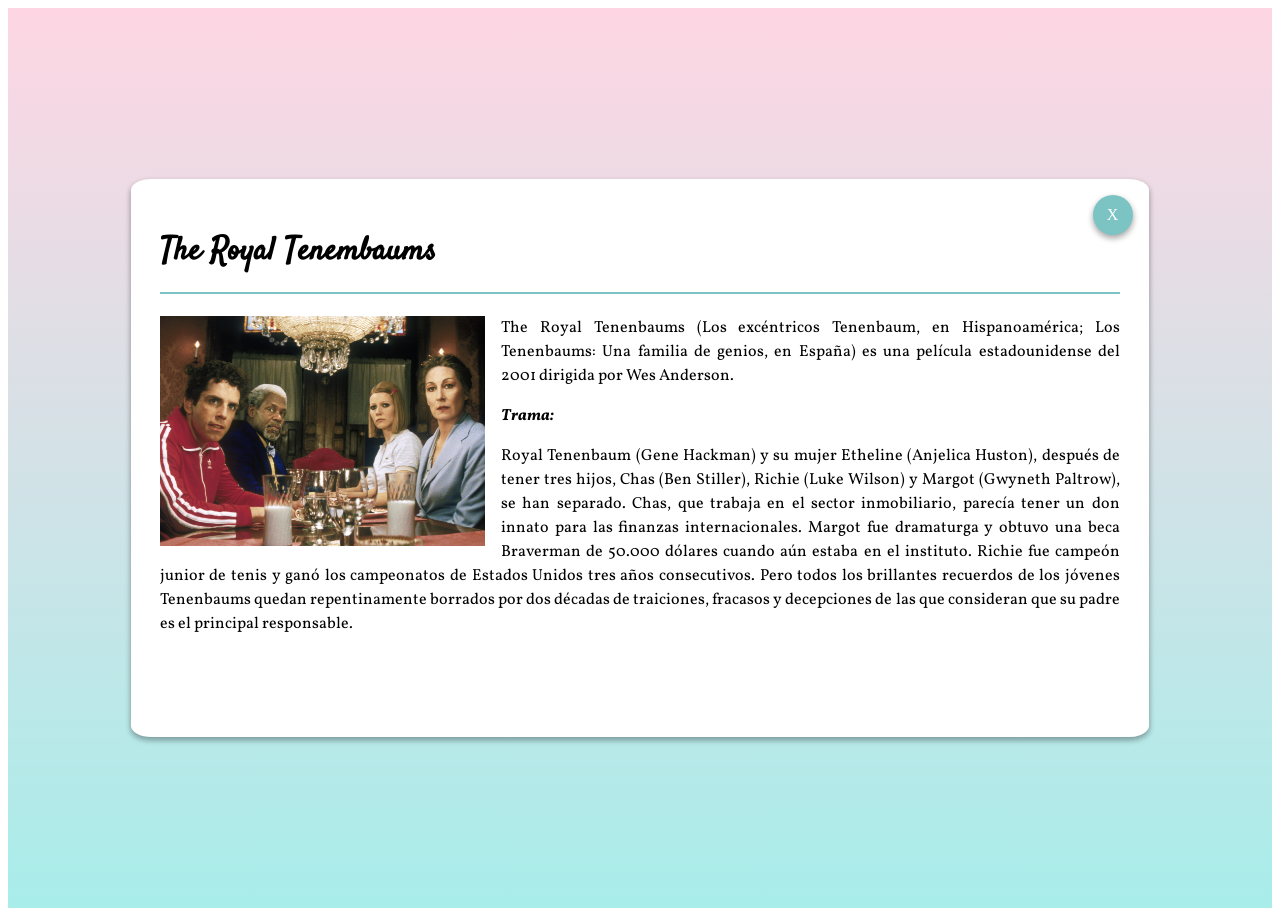
<file: docs/Peliculas/theroyal.html>
<!DOCTYPE html>
<html>
<head>
	<meta charset="utf-8">
	<meta name="viewport" content="width=device-width, initial-scale=1.0">
	<link rel="stylesheet" href="https://necolas.github.io/normalize.css/8.0.1/normalize.css">
	<link rel="stylesheet" type="text/css" href="../assets/css/main.css">
	
	<link rel="preconnect" href="https://fonts.googleapis.com">
		<link rel="preconnect" href="https://fonts.gstatic.com" crossorigin>
		<link href="https://fonts.googleapis.com/css2?family=EB+Garamond&family=MonteCarlo&family=Satisfy&display=swap" rel="stylesheet">
	
		<link rel="preconnect" href="https://fonts.googleapis.com">
		<link rel="preconnect" href="https://fonts.gstatic.com" crossorigin>
		<link href="https://fonts.googleapis.com/css2?family=Libre+Baskerville:ital@1&family=Vollkorn&display=swap" rel="stylesheet">
		
		<link
    rel="stylesheet"
    href="https://cdnjs.cloudflare.com/ajax/libs/animate.css/4.1.1/animate.min.css"
  />
	<title>The Royal Tenembaums</title>
</head>
<body>
	<div class="container">
	<div class="content animate__animated animate__bounceInDown">
		<div class="actions">
			<a href="../index.html" class="close">
				<span>X</span>
			</a>
		</div>
	<header> 
		<h1 class="title-item">
			 The Royal Tenembaums
		</h1>
	</header>
		<section class="section">
			<img src="royal1.jpg" alt="Afiche de after hours" class="main-image">
			<div class="text"> 
				<p class="paragraph">The Royal Tenenbaums (Los excéntricos Tenenbaum, en Hispanoamérica; Los Tenenbaums: Una familia de genios, en España) es una película estadounidense del 2001 dirigida por Wes Anderson.</p>
				<p class="trama">Trama:</p>
				<p class="paragraph">Royal Tenenbaum (Gene Hackman) y su mujer Etheline (Anjelica Huston), después de tener tres hijos, Chas (Ben Stiller), Richie (Luke Wilson) y Margot (Gwyneth Paltrow), se han separado. Chas, que trabaja en el sector inmobiliario, parecía tener un don innato para las finanzas internacionales. Margot fue dramaturga y obtuvo una beca Braverman de 50.000 dólares cuando aún estaba en el instituto. Richie fue campeón junior de tenis y ganó los campeonatos de Estados Unidos tres años consecutivos. Pero todos los brillantes recuerdos de los jóvenes Tenenbaums quedan repentinamente borrados por dos décadas de traiciones, fracasos y decepciones de las que consideran que su padre es el principal responsable.</p>
				
			</div>
		</div>
		</div>
	</section>
	

</body>
</html>
</file>
<file: docs/assets/css/main.css>
.title{
	font-family: 'Satisfy', cursive;
	text-transform: capitalize;
	text-align: center;
	font-size: 2.5em;
}

.sub{
	border-bottom: dashed 2px #f3e5f5;
	padding-bottom: 0.2em;
	padding-top: 0.2;
}

.title-item{
	font-family: 'Satisfy', cursive;
	text-transform: capitalize;
	text-align: left;
	font-size: 2em;
	border-bottom: solid 2px #7cc4c3;
	padding-bottom: 0.5em;
}

img{
	max-width: 100%;
}

.main-image{
	float: left;
	margin-right: 1em;
	height: 230px;
}

.section{
	font-family: 'EB Garamond', serif;
}

.paragraph{
	line-height: 1.5em;
	font-weight: 300;
	text-align: justify;
	font-family: 'Vollkorn', serif;
}

.trama{
	line-height: 1.5em;
	font-weight: 350;
	text-align: left;
	font-family: 'Vollkorn', serif;
	font-weight: bold;
	font-style: oblique;
}

a{
	text-decoration: none;
	color: #6FC5C5;
}

a:hover{
	opacity: 0.2;
}

.container{
	background-image: linear-gradient(to top, #a8edea 0%, #fed6e3 100%);
	height: 100vh; 
	display: flex; 
	align-items: center;
	justify-content: center;
}

.content{
		padding: 1em;
		height: 80vh;
		background-color: #fff;
		box-shadow: 0 3px 6px rgba(0,0,0,0.16),0 3px 6px rgba(0, 0, 0, 0.23); 
		border-radius: 2%;
		position: relative;
		overflow: scroll;
	}
	td{
		display: block;
		width: 100%;
	}
	td:nth-of-type(1){
		font-size: 1.5em;
		font-weight: initial;
		color: #000;
	}
	th{
		display: none;
	}

.position{
	padding: 0.5em;
	border-radius: 4px;
	margin-right: 0.5em;
}

.actions{
	position: absolute;
	top: 1em;
	right: 1em;
}

.close{
	height: 40px;
	width: 40px;
	color: white;
	border-radius: 50%;
	background-color: #7cc4c3;
	display: inline-block;
	box-shadow: 0 3px 6px rgba(0, 0, 0, 0.16), 0 3px 6px rgba(0, 0, 0, 0.23);
	font-weight: 300;
	cursor: pointer;
	display: flex;
	align-items: center;
	justify-content: center;
}

.table{
	font-family: 'Vollkorn', serif;
	width: 100%;
	border-spacing: 0;
	
}

.table td, .table th{
	padding: 0.8em;
	text-align: left;
}

.table tr:nth-child(even) {background-color: #f3e5f5;}

@media(min-width: 900px){
	th{
		display: table-cell;
	}
	td{
		display: table-cell;
		width: auto;
		font-size: 1em;
	}
	td:nth-of-type(1){
		font-size: 1.5em;
		font-weight: lighter;
	}
	.content{
		padding: 1.8em;
		max-width: 960px;
		width: 100%;
		height: 100%;
		background-color: #fff;
		border-radius: 2%;
    	box-shadow: 0 3px 6px rgba(0, 0, 0, 0.16), 0 3px 6px rgba(0, 0, 0, 0.23);
    	position: relative;
    	overflow: hidden;
    	padding: 1.8em;
	}

}

@media(min-height: 550px){
	.content{
		height: 500px;
	}
}
</file>
